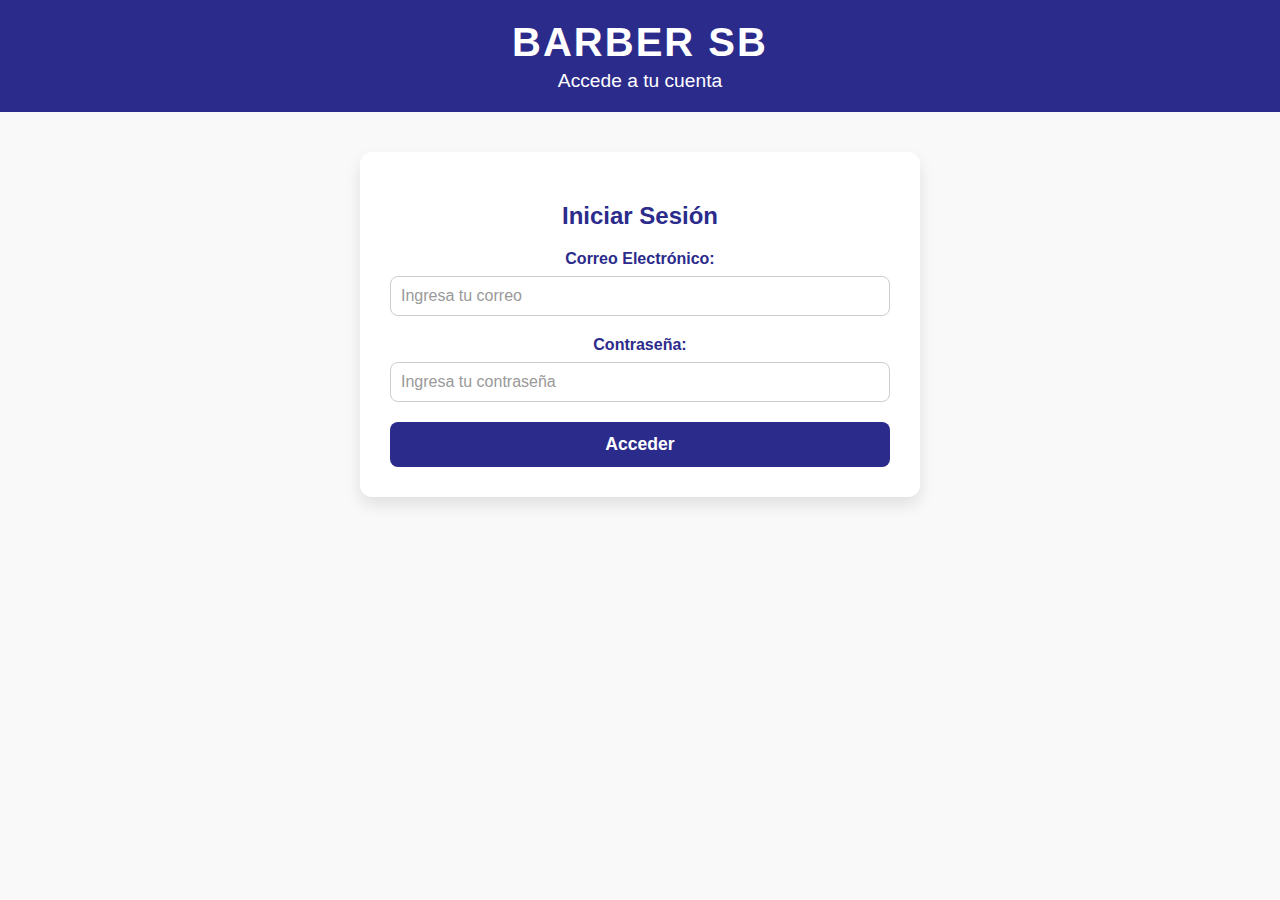
<file: index.html>
<!DOCTYPE html>
<html lang="es">
<head>
    <meta charset="UTF-8">
    <meta name="viewport" content="width=device-width, initial-scale=1.0">
    <title>Barber SB</title>
    <link rel="stylesheet" href="styles.css">
</head>
<body>
    <script>
        // Redirigir al login si no hay sesión activa
        if (!localStorage.getItem('isLoggedIn')) {
            alert('Debes iniciar sesión para acceder a esta página.');
            window.location.href = 'login.html';
        }
    </script>
    
    <!-- Encabezado -->
    <header>
        <h1>BARBER SB</h1>
        <p>Tu barbería de confianza</p>
    </header>

    <!-- Barra de navegación -->
    <nav>
        <a href="index.html">Inicio</a>
        <a href="formulario.html">Formulario</a>
        <a href="#" id="logoutBtn">Cerrar Sesión</a>
    </nav>
    
    <script>
        // Cerrar sesión y redirigir al login
        document.getElementById('logoutBtn').addEventListener('click', function () {
            localStorage.removeItem('isLoggedIn'); // Eliminar indicador de sesión
            alert('Sesión cerrada.');
            window.location.href = 'login.html'; // Redirigir al login
        });
    </script>    
    <!-- Contenido principal -->
    <div class="section">
        <h2>Bienvenido a Barber SB</h2>
        <p>En BARBER SB ofrecemos cortes de pelo de alta calidad y un ambiente cómodo y profesional.</p>
    </div>

    <!-- Enlace al video -->
    <div class="section video-link">
        <h2>Conoce nuestro Estilo</h2>
        <p>Descubre más sobre nosotros en este video:</p>
        <a href="https://www.youtube.com/watch?v=hsB2c_MPoAo" target="_blank" class="video-btn">Ver Video en YouTube</a>
    </div>
</body>
</html>
</file>
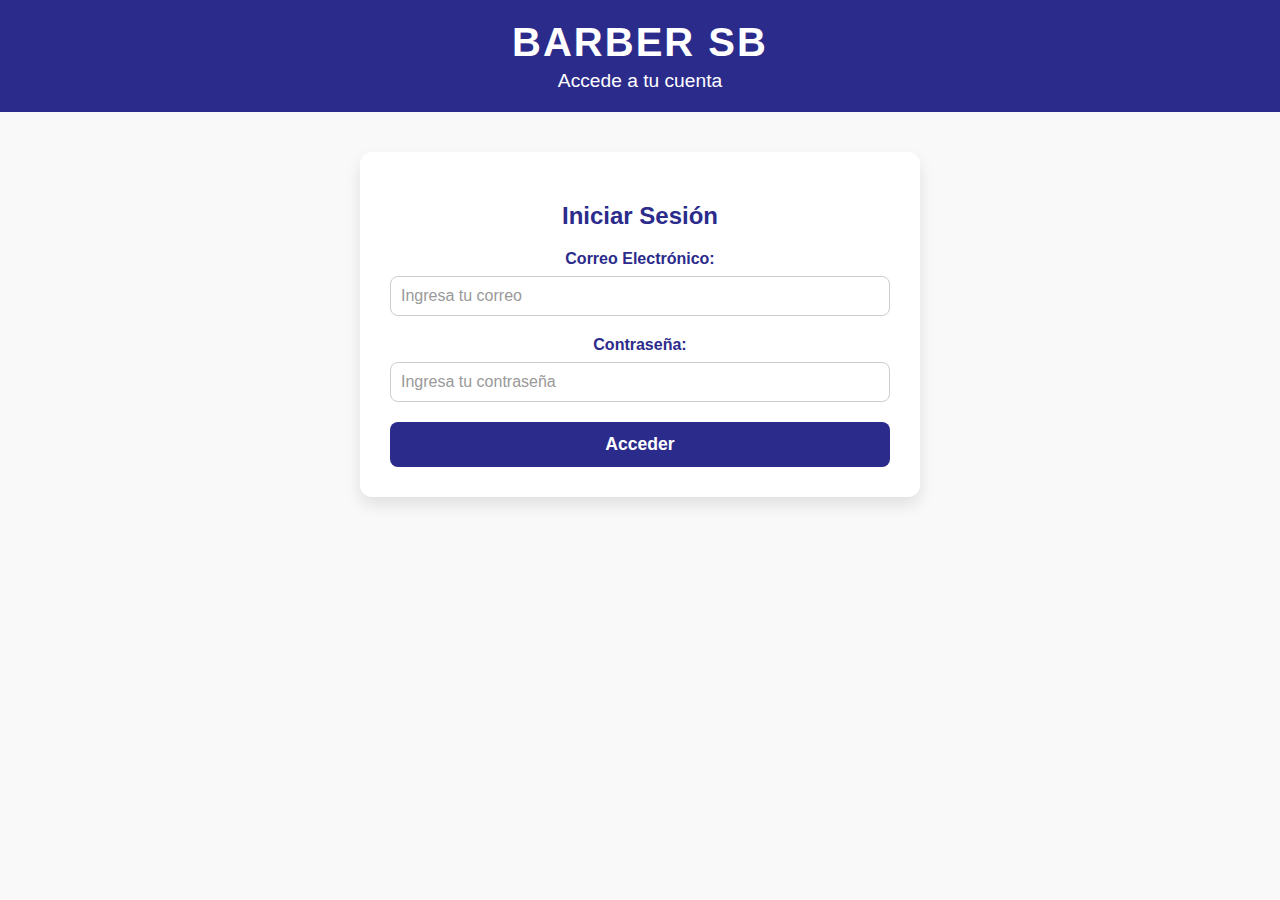
<file: formulario.html>
<!DOCTYPE html>
<html lang="es">
<head>
    <meta charset="UTF-8">
    <meta name="viewport" content="width=device-width, initial-scale=1.0">
    <title>Reservar Turno - Barber SB</title>
    <link rel="stylesheet" href="styles.css">
</head>
<body>   
    <script>
        // Redirigir al login si no hay sesión activa
        if (!localStorage.getItem('isLoggedIn')) {
            alert('Debes iniciar sesión para acceder a esta página.');
            window.location.href = 'login.html';
        }
    </script>
    
    <!-- Encabezado -->
    <header>
        <h1>BARBER SB</h1>
        <p>Reserva tu turno fácilmente</p>
    </header>
<!-- Barra de navegación -->
<nav>
    <a href="index.html">Inicio</a>
    <a href="formulario.html">Formulario</a>
</nav>

    <!-- Contenedor del formulario -->
    <div class="section booking-container">
        <h2>Reservar tu Turno</h2>
        <form action="/reservar_turno" method="POST">
            <div class="form-group">
                <label for="name">Nombre Completo:</label>
                <input type="text" id="name" name="name" placeholder="Ingresa tu nombre completo" required>
            </div>
            <div class="form-group">
                <label for="phone">Teléfono:</label>
                <input type="tel" id="phone" name="phone" placeholder="Ingresa tu teléfono" required>
            </div>
            <div class="form-group">
                <label for="date">Fecha de Reserva:</label>
                <input type="date" id="date" name="date" required>
            </div>
            <div class="form-group">
                <label for="time">Hora de Reserva:</label>
                <select id="time" name="time" required>
                    <option value="" disabled selected>Selecciona una hora</option>
                    <option value="10:00">10:00 AM</option>
                    <option value="11:00">11:00 AM</option>
                    <option value="12:00">12:00 PM</option>
                    <option value="13:00">1:00 PM</option>
                    <option value="14:00">2:00 PM</option>
                    <option value="15:00">3:00 PM</option>
                    <option value="16:00">4:00 PM</option>
                    <option value="17:00">5:00 PM</option>
                </select>
            </div>
            <button type="submit" class="submit-btn">Reservar Turno</button>
        </form>
    </div>
</body>
</html>
</file>
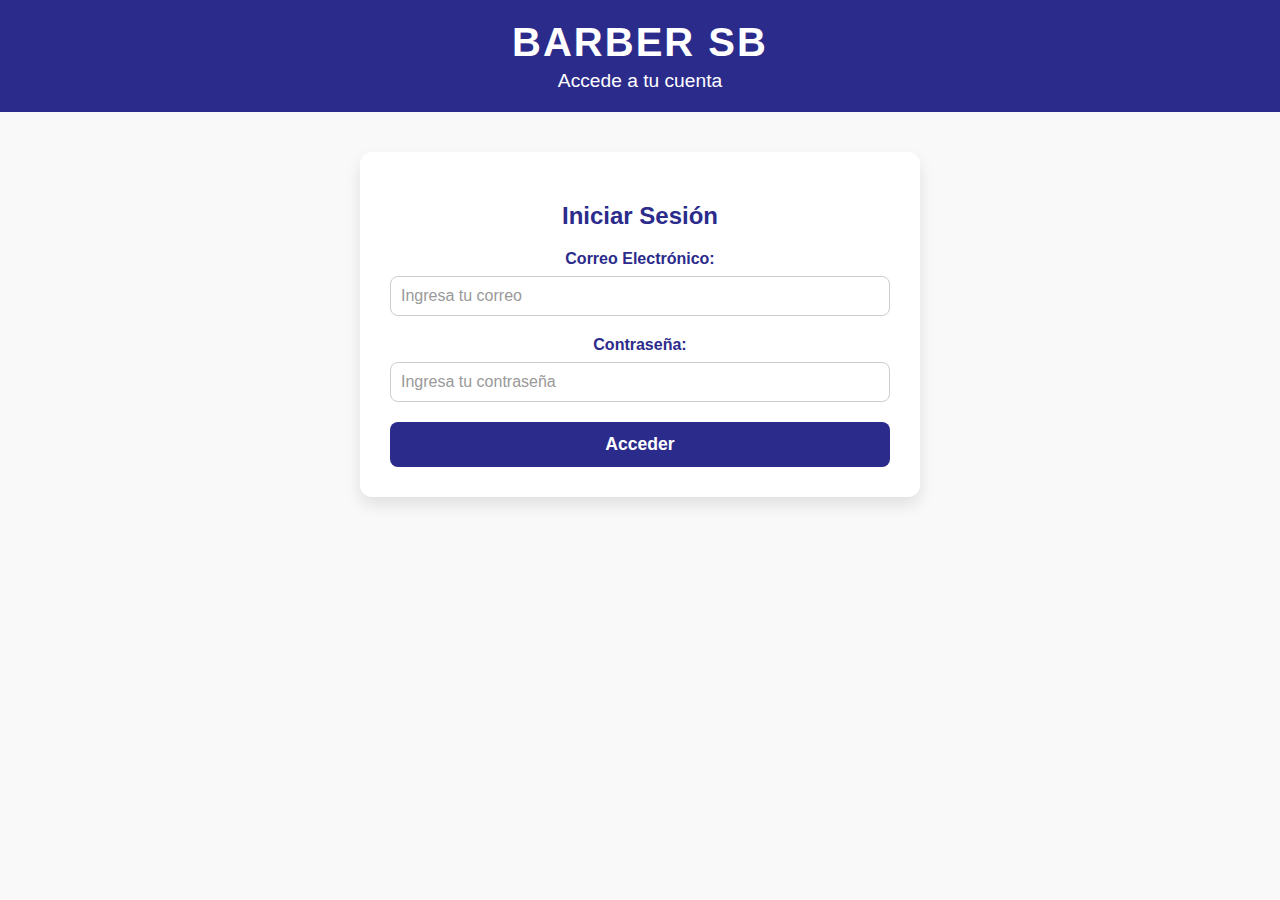
<file: login.html>
<!DOCTYPE html>
<html lang="es">
<head>
    <meta charset="UTF-8">
    <meta name="viewport" content="width=device-width, initial-scale=1.0">
    <title>Iniciar Sesión - Barber SB</title>
    <link rel="stylesheet" href="styles.css">
</head>
<body>
    <header>
        <h1>BARBER SB</h1>
        <p>Accede a tu cuenta</p>
    </header>
    <div class="section booking-container">
        <h2>Iniciar Sesión</h2>
        <form id="loginForm">
            <div class="form-group">
                <label for="email">Correo Electrónico:</label>
                <input type="email" id="email" name="email" placeholder="Ingresa tu correo" required>
            </div>
            <div class="form-group">
                <label for="password">Contraseña:</label>
                <input type="password" id="password" name="password" placeholder="Ingresa tu contraseña" required>
            </div>
            <button type="submit" class="submit-btn">Acceder</button>
        </form>
    </div>

    <script>
        // Permitir cualquier combinación de correo y contraseña
        document.getElementById('loginForm').addEventListener('submit', function (e) {
            e.preventDefault();

            const email = document.getElementById('email').value;
            const password = document.getElementById('password').value;

            // Guardar sesión en localStorage
            if (email && password) { // Si ambos campos están llenos
                localStorage.setItem('isLoggedIn', 'true');
                alert('Inicio de sesión exitoso');
                window.location.href = 'index.html'; // Redirigir al inicio
            } else {
                alert('Por favor, completa ambos campos.');
            }
        });
    </script>
</body>
</html>
</file>
<file: styles.css>
/* Estilos generales */
body {
    font-family: 'Arial', sans-serif;
    margin: 0;
    padding: 0;
    background-color: #f9f9f9;
    color: #333;
}

/* Encabezado */
header {
    background-color: #2b2b8c;
    padding: 20px;
    text-align: center;
    color: #ffffff;
}
header h1 {
    margin: 0;
    font-size: 2.5em;
    letter-spacing: 2px;
}
header p {
    margin: 5px 0 0;
    font-size: 1.2em;
}

/* Barra de navegación */
nav {
    display: flex;
    justify-content: center;
    background-color: #2b2b8c;
    padding: 10px 0;
    position: sticky; /* Permite que la barra permanezca fija al desplazarse */
    top: 0;
    z-index: 1000;
    box-shadow: 0 4px 8px rgba(0, 0, 0, 0.1);
}
nav a {
    color: #ffffff;
    text-decoration: none;
    margin: 0 15px;
    font-weight: bold;
    font-size: 1.1em;
    transition: color 0.3s ease, text-decoration 0.3s ease;
}
nav a:hover {
    text-decoration: underline;
    color: #f9c851; /* Color de énfasis al pasar el mouse */
}


/* Sección general */
.section {
    padding: 40px;
    max-width: 800px;
    margin: 40px auto;
    text-align: center;
    background-color: #ffffff;
    border-radius: 12px;
    box-shadow: 0 8px 16px rgba(0, 0, 0, 0.1);
}
.section h2 {
    margin-bottom: 20px;
    color: #2b2b8c;
}
.section p {
    font-size: 1.1em;
    color: #666;
}

/* Sección de enlace al video */
.video-link {
    margin: 40px auto;
    padding: 20px;
    background-color: #f9f9f9;
    border-radius: 12px;
    box-shadow: 0 4px 8px rgba(0, 0, 0, 0.2);
}
.video-link h2 {
    color: #2b2b8c;
    margin-bottom: 10px;
}
.video-btn {
    display: inline-block;
    padding: 12px 24px;
    font-size: 1.2em;
    font-weight: bold;
    color: #ffffff;
    background-color: #2b2b8c;
    text-decoration: none;
    border-radius: 8px;
    transition: background-color 0.3s ease;
}
.video-btn:hover {
    background-color: #1f1f6b;
}
/* Contenedor del formulario */
.booking-container {
    padding: 30px;
    max-width: 500px;
    margin: 40px auto;
    background-color: #ffffff;
    border-radius: 12px;
    box-shadow: 0 8px 16px rgba(0, 0, 0, 0.1);
}

/* Grupos del formulario */
.form-group {
    margin-bottom: 20px;
}
.form-group label {
    display: block;
    font-weight: bold;
    color: #2b2b8c;
    margin-bottom: 8px;
}
.form-group input,
.form-group select {
    width: 100%;
    padding: 10px;
    font-size: 1em;
    border: 1px solid #ccc;
    border-radius: 8px;
    box-sizing: border-box;
}
.form-group input::placeholder {
    color: #999;
}

/* Botón de enviar */
.submit-btn {
    width: 100%;
    padding: 12px;
    font-size: 1.1em;
    font-weight: bold;
    color: #ffffff;
    background-color: #2b2b8c;
    border: none;
    border-radius: 8px;
    cursor: pointer;
    transition: background-color 0.3s ease;
}
.submit-btn:hover {
    background-color: #1f1f6b;
}
</file>
